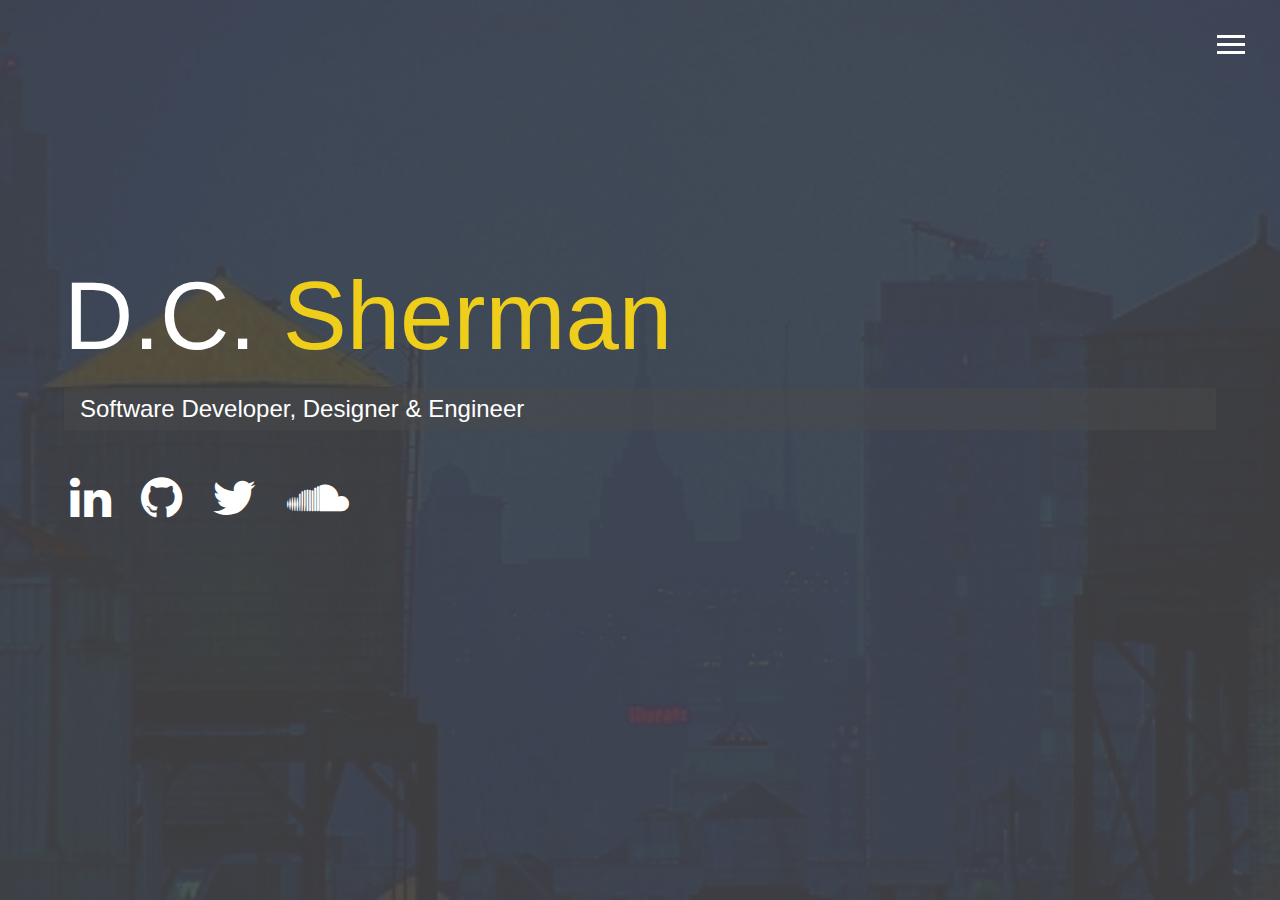
<file: index.html>
<!DOCTYPE html>
<html lang="en">

<head>
  <meta charset="UTF-8">
  <meta name="viewport" content="width=device-width, initial-scale=1.0">
  <meta http-equiv="X-UA-Compatible" content="ie=edge">
  <link rel="stylesheet" href="fonts/font-awesome.min.css">
  <link rel="stylesheet" href="css/main.css">
  <title>Welcome To My Portfolio</title>
</head>

<body id="bg-img">
  <header>
    <div class="menu-btn">
      <div class="btn-line"></div>
      <div class="btn-line"></div>
      <div class="btn-line"></div>
    </div>

    <nav class="menu">
      <div class="menu-branding">
        <div class="portrait"></div>
      </div>
      <ul class="menu-nav">
        <li class="nav-item current">
          <a href="index.html" class="nav-link">
            Home
          </a>
        </li>
        <li class="nav-item">
          <a href="about.html" class="nav-link">
            About Me
          </a>
        </li>
        <li class="nav-item">
          <a href="work.html" class="nav-link">
            My Work
          </a>
        </li>
        <li class="nav-item">
          <a href="contact.html" class="nav-link">
            How To Reach Me
          </a>
        </li>
      </ul>
    </nav>
  </header>

  <main id="home">
    <h1 class="lg-heading">
      D.C.
      <span class="text-secondary">Sherman</span>
    </h1>
    <h2 class="sm-heading">
      Software Developer, Designer & Engineer
    </h2>
    <div class="icons">
      <a href="https://linkedin.com/in/dcsherman1" class="icon fa-linkedin fa-3x"></a>
      <a href="#" class="icon fa-blank fa-3x"></a>
      <a href="https://github.com/dcsherman" class="icon fa-github fa-3x"></a>
      <a href="#" class="icon fa-blank fa-3x"></a>
      <a href="https://twitter.com/TheeDCSherman" class="icon fa-twitter fa-3x"></a>
      <a href="#" class="icon fa-blank fa-3x"></a>
      <a href="https://soundcloud.com/user-241477796" class="icon fa-soundcloud fa-3x"></a>
    </div>
  </main>

  <script src="js/main.js"></script>
</body>

</html>
</file>
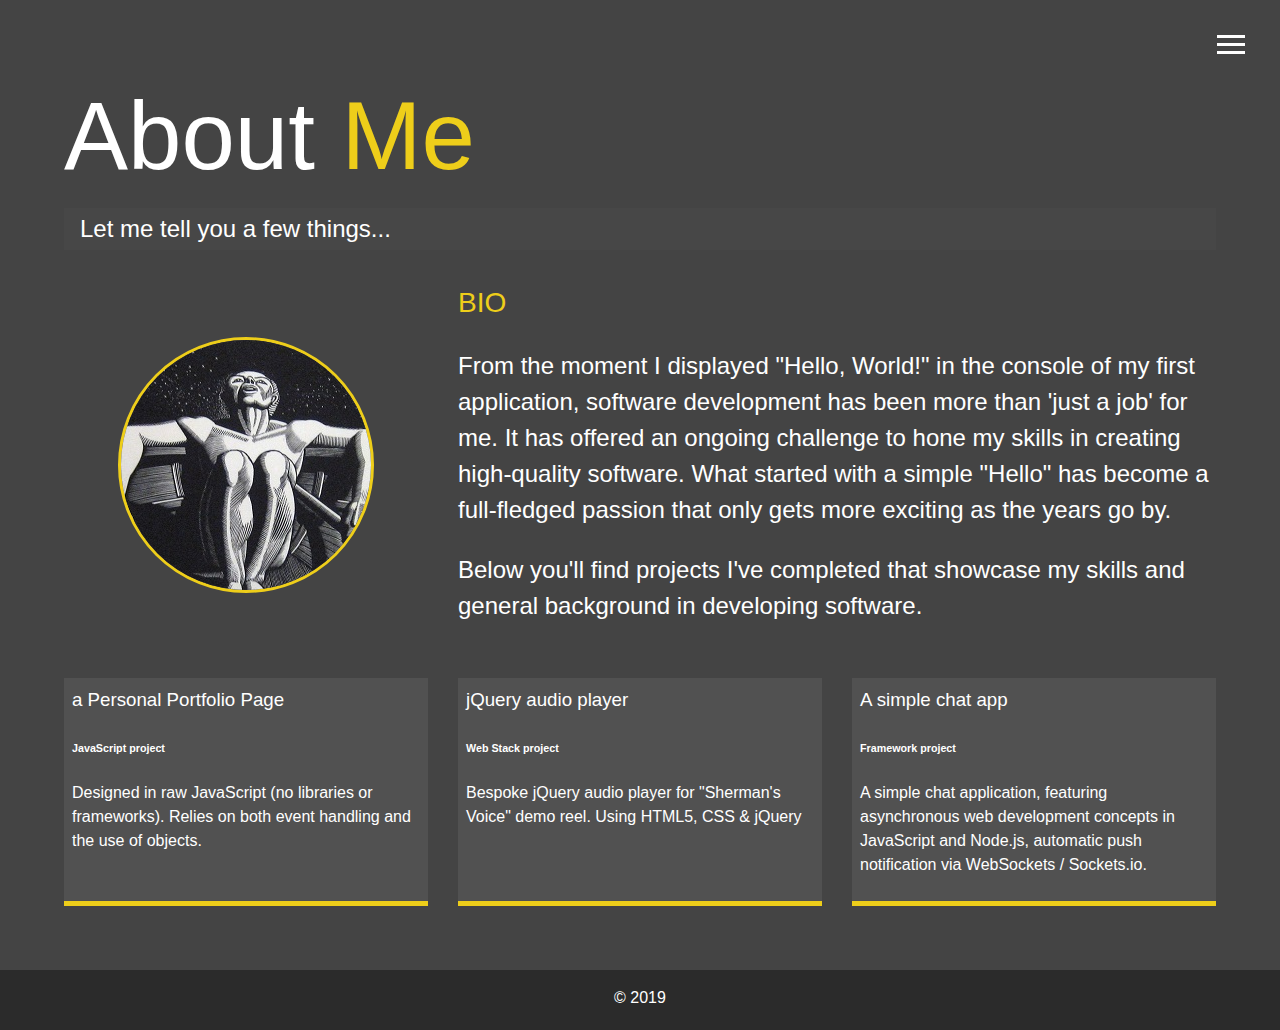
<file: about.html>
<!DOCTYPE html>
<html lang="en">

<head>
  <meta charset="UTF-8">
  <meta name="viewport" content="width=device-width, initial-scale=1.0">
  <meta http-equiv="X-UA-Compatible" content="ie=edge">
  <link rel="stylesheet" href="fonts/font-awesome.min.css">
  <link rel="stylesheet" href="css/main.css">
  <title>About Me</title>
</head>

<body>
  <header>
    <div class="menu-btn">
      <div class="btn-line"></div>
      <div class="btn-line"></div>
      <div class="btn-line"></div>
    </div>

    <nav class="menu">
      <div class="menu-branding">
        <div class="portrait"></div>
      </div>
      <ul class="menu-nav">
        <li class="nav-item">
          <a href="index.html" class="nav-link">
            Home
          </a>
        </li>
        <li class="nav-item current">
          <a href="about.html" class="nav-link">
            About Me
          </a>
        </li>
        <li class="nav-item">
          <a href="work.html" class="nav-link">
            My Work
          </a>
        </li>
        <li class="nav-item">
          <a href="contact.html" class="nav-link">
            How To Reach Me
          </a>
        </li>
      </ul>
    </nav>
  </header>

  <main id="about">
    <h1 class="lg-heading">
      About
      <span class="text-secondary">Me</span>
    </h1>
    <h2 class="sm-heading">
      Let me tell you a few things...
    </h2>
    <div class="about-info">
      <img src="img/Drifter250.jpg" alt="D.C. Sherman" class="bio-image">

      <div class="bio">
        <h3 class="text-secondary">BIO</h3>
        <p>From the moment I displayed "Hello, World!" in the console of my first application, software development has been more than 'just a job' for me. It has offered an ongoing challenge to hone my skills in creating high-quality software. What started with a simple "Hello" has become a full-fledged passion that only gets more exciting as the years go by.</p>
        <p>Below you'll find projects I've completed that showcase my skills and general background in developing software.</p>
      </div>

      <div class="job job-1">
        <h3>a Personal Portfolio Page</h3>
        <h6>JavaScript project</h6>
        <p>Designed in raw JavaScript (no libraries or frameworks). Relies on both event handling and the use of objects.</p>
      </div>

      <div class="job job-2">
        <h3>jQuery audio player</h3>
        <h6>Web Stack project</h6>
        <p>Bespoke jQuery audio player for "Sherman's Voice" demo reel. Using HTML5, CSS & jQuery</p>
      </div>

      <div class="job job-3">
        <h3>A simple chat app</h3>
        <h6>Framework project</h6>
        <p>A simple chat application, featuring asynchronous web development concepts in JavaScript and Node.js, automatic push notification via WebSockets / Sockets.io.</p>
      </div>
    </div>
  </main>

  <footer id="main-footer">
    &copy; 2019
  </footer>

  <script src="js/main.js"></script>
</body>

</html>
</file>
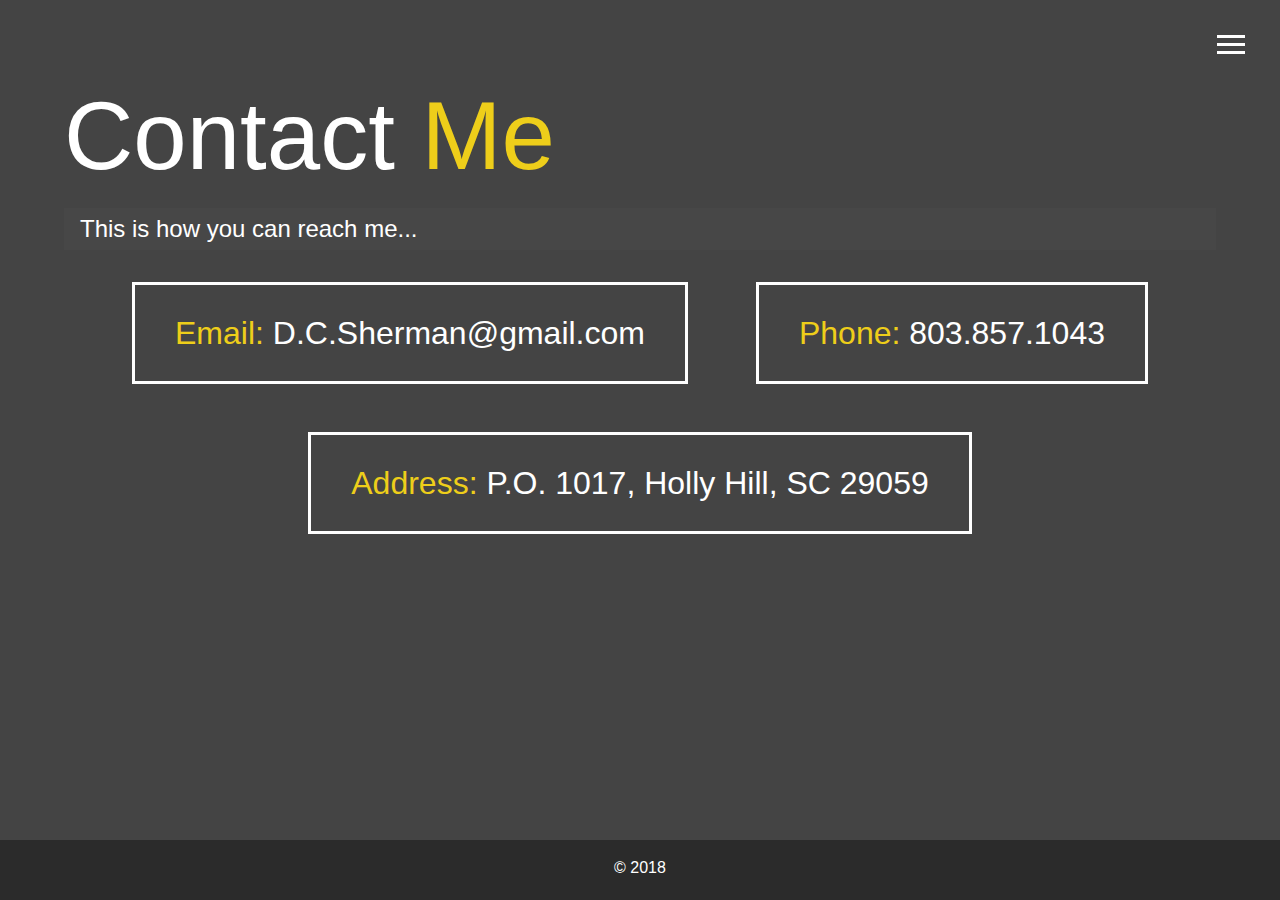
<file: contact.html>
<!DOCTYPE html>
<html lang="en">

<head>
  <meta charset="UTF-8">
  <meta name="viewport" content="width=device-width, initial-scale=1.0">
  <meta http-equiv="X-UA-Compatible" content="ie=edge">
  <link rel="stylesheet" href="fonts/font-awesome.min.css">
  <link rel="stylesheet" href="css/main.css">
  <title>Contact Me</title>
</head>

<body>
  <header>
    <div class="menu-btn">
      <div class="btn-line"></div>
      <div class="btn-line"></div>
      <div class="btn-line"></div>
    </div>

    <nav class="menu">
      <div class="menu-branding">
        <div class="portrait"></div>
      </div>
      <ul class="menu-nav">
        <li class="nav-item">
          <a href="index.html" class="nav-link">
            Home
          </a>
        </li>
        <li class="nav-item">
          <a href="about.html" class="nav-link">
            About Me
          </a>
        </li>
        <li class="nav-item">
          <a href="work.html" class="nav-link">
            My Work
          </a>
        </li>
        <li class="nav-item current">
          <a href="contact.html" class="nav-link">
            How To Reach Me
          </a>
        </li>
      </ul>
    </nav>
  </header>

  <main id="contact">
    <h1 class="lg-heading">
      Contact
      <span class="text-secondary">Me</span>
    </h1>
    <h2 class="sm-heading">
      This is how you can reach me...
    </h2>
    <div class="boxes">
      <div>
        <span class="text-secondary">Email: </span> D.C.Sherman@gmail.com
      </div>
      <div>
        <span class="text-secondary">Phone: </span>  803.857.1043
      </div>
      <div>
        <span class="text-secondary">Address: </span> P.O. 1017, Holly Hill, SC 29059
      </div>
    </div>
  </main>

  <footer id="main-footer">
    &copy; 2018
  </footer>

  <script src="js/main.js"></script>
</body>

</html>
</file>
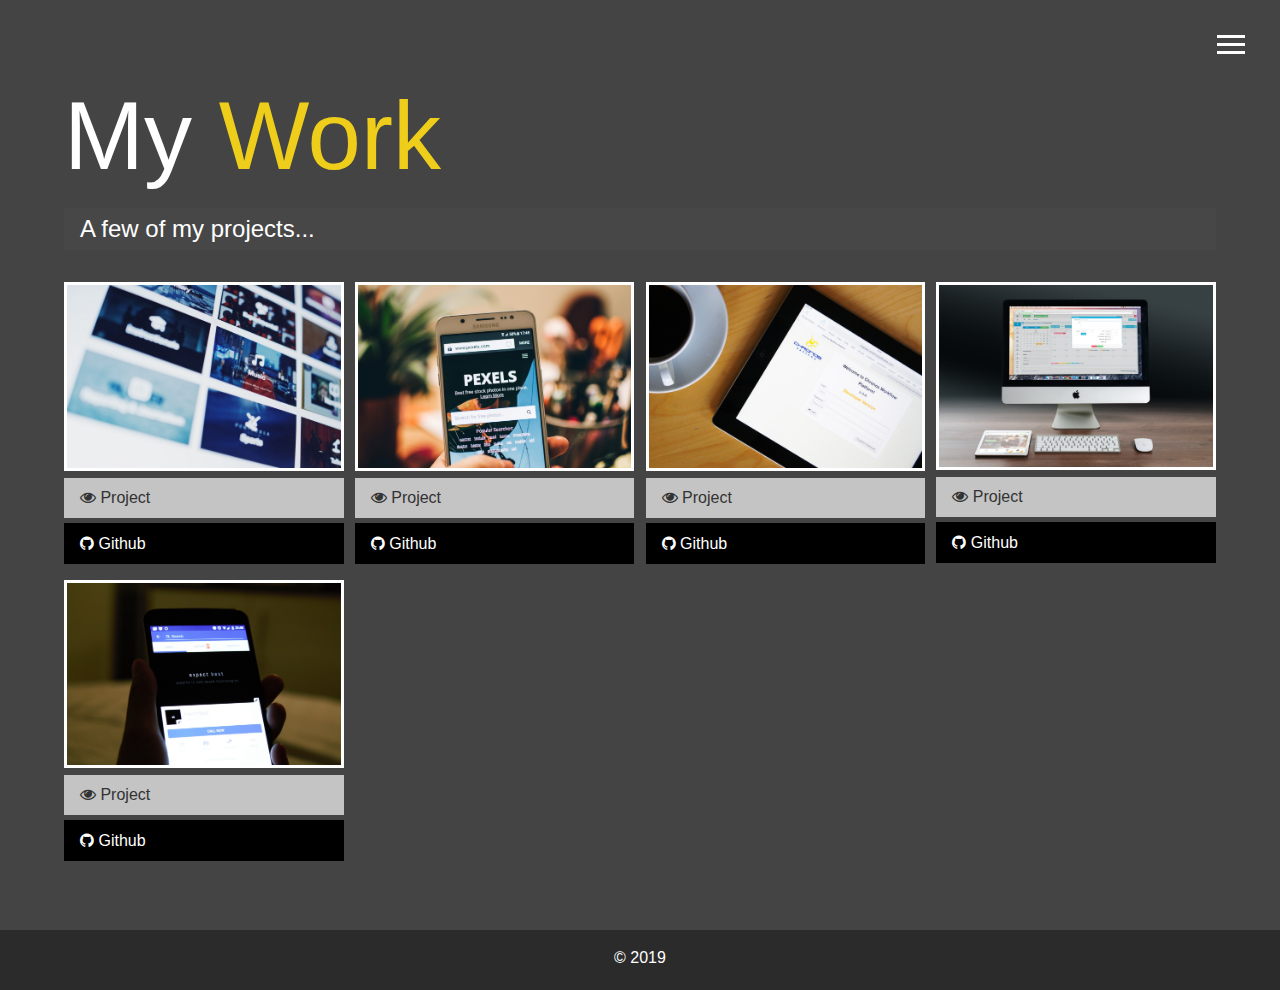
<file: work.html>
<!DOCTYPE html>
<html lang="en">

<head>
  <meta charset="UTF-8">
  <meta name="viewport" content="width=device-width, initial-scale=1.0">
  <meta http-equiv="X-UA-Compatible" content="ie=edge">
  <link rel="stylesheet" href="fonts/font-awesome.min.css">
  <link rel="stylesheet" href="css/main.css">
  <title>View My Work</title>
</head>

<body>
  <header>
    <div class="menu-btn">
      <div class="btn-line"></div>
      <div class="btn-line"></div>
      <div class="btn-line"></div>
    </div>

    <nav class="menu">
      <div class="menu-branding">
        <div class="portrait"></div>
      </div>
      <ul class="menu-nav">
        <li class="nav-item">
          <a href="index.html" class="nav-link">
            Home
          </a>
        </li>
        <li class="nav-item">
          <a href="about.html" class="nav-link">
            About Me
          </a>
        </li>
        <li class="nav-item current">
          <a href="work.html" class="nav-link">
            My Work
          </a>
        </li>
        <li class="nav-item">
          <a href="contact.html" class="nav-link">
            How To Reach Me
          </a>
        </li>
      </ul>
    </nav>
  </header>

  <main id="work">
    <h1 class="lg-heading">
      My
      <span class="text-secondary">Work</span>
    </h1>
    <h2 class="sm-heading">
      A few of my projects...
    </h2>
    <div class="projects">
      <div class="item">
        <a href="#!">
          <img src="img/projects/project1.jpg" alt="Project">
        </a>
        <a href="#" class="btn-light">
          <i class="fa fa-eye"></i> Project
        </a>
        <a href="#" class="btn-dark">
          <i class="icon fa-github"></i> Github
        </a>
      </div>
      <div class="item">
        <a href="#!">
          <img src="img/projects/project2.jpg" alt="Project">
        </a>
        <a href="#" class="btn-light">
          <i class="fa fa-eye"></i> Project
        </a>
        <a href="#" class="btn-dark">
          <i class="icon fa-github"></i> Github
        </a>
      </div>
      <div class="item">
        <a href="#!">
          <img src="img/projects/project3.jpg" alt="Project">
        </a>
        <a href="#" class="btn-light">
          <i class="fa fa-eye"></i> Project
        </a>
        <a href="#" class="btn-dark">
          <i class="icon fa-github"></i> Github
        </a>
      </div>
      <div class="item">
        <a href="#!">
          <img src="img/projects/project4.jpg" alt="Project">
        </a>
        <a href="#" class="btn-light">
          <i class="fa fa-eye"></i> Project
        </a>
        <a href="#" class="btn-dark">
          <i class="icon fa-github"></i> Github
        </a>
      </div>
      <div class="item">
        <a href="#!">
          <img src="img/projects/project5.jpg" alt="Project">
        </a>
        <a href="#" class="btn-light">
          <i class="fa fa-eye"></i> Project
        </a>
        <a href="#" class="btn-dark">
          <i class="icon fa-github"></i> Github
        </a>
      </div>
    </div>
  </main>

  <footer id="main-footer">
    &copy; 2019
  </footer>

  <script src="js/main.js"></script>
</body>

</html>
</file>
<file: css/main.css>
.menu-btn {
  position: absolute;
  z-index: 3;
  right: 35px;
  top: 35px;
  cursor: pointer;
  transition: all 0.5s ease-out; }
  .menu-btn .btn-line {
    width: 28px;
    height: 3px;
    margin: 0 0 5px 0;
    background: #fff;
    transition: all 0.5s ease-out; }
  .menu-btn.close {
    transform: rotate(180deg); }
    .menu-btn.close .btn-line:nth-child(1) {
      transform: rotate(45deg) translate(5px, 5px); }
    .menu-btn.close .btn-line:nth-child(2) {
      opacity: 0; }
    .menu-btn.close .btn-line:nth-child(3) {
      transform: rotate(-45deg) translate(7px, -6px); }

.menu {
  position: fixed;
  top: 0;
  width: 100%;
  opacity: 0.9;
  visibility: hidden; }
  .menu.show {
    visibility: visible; }
  .menu-branding, .menu-nav {
    display: flex;
    flex-flow: column wrap;
    align-items: center;
    justify-content: center;
    float: left;
    width: 50%;
    height: 100vh;
    overflow: hidden; }
  .menu-nav {
    margin: 0;
    padding: 0;
    background: #373737;
    list-style: none;
    transform: translate3d(0, -100%, 0);
    transition: all 0.5s ease-out; }
    .menu-nav.show {
      transform: translate3d(0, 0, 0); }
  .menu-branding {
    background: #444;
    transform: translate3d(0, 100%, 0);
    transition: all 0.5s ease-out; }
    .menu-branding.show {
      transform: translate3d(0, 0, 0); }
    .menu-branding .portrait {
      width: 250px;
      height: 250px;
      background: url("../img/Drifter250.jpg");
      border-radius: 50%;
      border: solid 3px #eece1a; }
  .menu .nav-item {
    transform: translate3d(600px, 0, 0);
    transition: all 0.5s ease-out; }
    .menu .nav-item.show {
      transform: translate3d(0, 0, 0); }
    .menu .nav-item.current > a {
      color: #eece1a; }
  .menu .nav-link {
    display: inline-block;
    position: relative;
    font-size: 30px;
    text-transform: uppercase;
    padding: 1rem 0;
    font-weight: 300;
    color: #fff;
    text-decoration: none;
    transition: all 0.5s ease-out; }
    .menu .nav-link:hover {
      color: #eece1a; }

.nav-item:nth-child(1) {
  transition-delay: 0.1s; }

.nav-item:nth-child(2) {
  transition-delay: 0.2s; }

.nav-item:nth-child(3) {
  transition-delay: 0.3s; }

.nav-item:nth-child(4) {
  transition-delay: 0.4s; }

* {
  box-sizing: border-box; }

body {
  background: #444;
  color: #fff;
  height: 100%;
  margin: 0;
  font-family: 'Segoe UI', Tahoma, Geneva, Verdana, sans-serif;
  line-height: 1.5; }
  body#bg-img {
    background: url(../img/cityscape.jpg);
    background-attachment: fixed;
    background-size: cover; }
    body#bg-img:after {
      content: '';
      position: absolute;
      top: 0;
      right: 0;
      width: 100%;
      height: 100%;
      z-index: -1;
      background: rgba(68, 68, 68, 0.9); }

h1,
h2,
h3 {
  margin: 0;
  font-weight: 400; }
  h1.lg-heading,
  h2.lg-heading,
  h3.lg-heading {
    font-size: 6rem; }
  h1.sm-heading,
  h2.sm-heading,
  h3.sm-heading {
    margin-bottom: 2rem;
    padding: 0.2rem 1rem;
    background: rgba(73, 73, 73, 0.5); }

a {
  color: #fff;
  text-decoration: none; }

header {
  position: fixed;
  z-index: 2;
  width: 100%; }

.text-secondary {
  color: #eece1a; }

main {
  padding: 4rem;
  min-height: calc(100vh - 60px); }
  main .icons {
    margin-top: 1rem; }
    main .icons a {
      padding: 0.4rem; }
      main .icons a:hover {
        color: #eece1a;
        transition: all 0.5s ease-out; }
  main#home {
    overflow: hidden; }
    main#home h1 {
      margin-top: 20vh; }

.about-info {
  display: grid;
  grid-gap: 30px;
  grid-template-areas: 'bioimage bio bio' 'job1 job2 job3';
  grid-template-columns: repeat(3, 1fr); }
  .about-info .bio-image {
    grid-area: bioimage;
    margin: auto;
    border-radius: 50%;
    border: #eece1a 3px solid; }
  .about-info .bio {
    grid-area: bio;
    font-size: 1.5rem; }
  .about-info .job-1 {
    grid-area: job1; }
  .about-info .job-2 {
    grid-area: job2; }
  .about-info .job-3 {
    grid-area: job3; }
  .about-info .job {
    background: #515151;
    padding: 0.5rem;
    border-bottom: #eece1a 5px solid; }

* Icon */

.icon {
	text-decoration: none;
	border-bottom: none;
	position: relative;
}

.icon:before {
		-moz-osx-font-smoothing: grayscale;
		-webkit-font-smoothing: antialiased;
		font-family: FontAwesome;
		font-style: normal;
		font-weight: normal;
		text-transform: none !important;
}

.icon > .label {
	display: none;
}

.projects {
  display: grid;
  grid-gap: 0.7rem;
  grid-template-columns: repeat(3, 1fr); }
  .projects img {
    width: 100%;
    border: 3px #fff solid; }
    .projects img:hover {
      opacity: 0.5;
      border-color: #eece1a;
      transition: all 0.5s ease-out; }

.boxes {
  display: flex;
  flex-wrap: wrap;
  justify-content: space-evenly;
  align-items: center;
  margin-top: 1rem; }
  .boxes div {
    font-size: 2rem;
    border: 3px #fff solid;
    padding: 1.5rem 2.5rem;
    margin-bottom: 3rem;
    transition: all 0.5s ease-out; }
    .boxes div:hover {
      padding: 0.5rem 1.5rem;
      background: #eece1a;
      color: #000; }
      .boxes div:hover span {
        color: #000; }

.btn, .btn-dark, .btn-light {
  display: block;
  padding: 0.5rem 1rem;
  border: 0;
  margin-bottom: 0.3rem; }
  .btn:hover, .btn-dark:hover, .btn-light:hover {
    background: #eece1a;
    color: #000; }

.btn-dark {
  background: black;
  color: #fff; }

.btn-light {
  background: #c4c4c4;
  color: #333; }

#main-footer {
  text-align: center;
  padding: 1rem;
  background: #2b2b2b;
  color: #fff;
  height: 60px; }

@media screen and (min-width: 1171px) {
  .projects {
    grid-template-columns: repeat(4, 1fr); } }

@media screen and (min-width: 769px) and (max-width: 1170px) {
  .projects {
    grid-template-columns: repeat(3, 1fr); } }

@media screen and (max-width: 768px) {
  main {
    align-items: center;
    text-align: center; }
    main .lg-heading {
      line-height: 1;
      margin-bottom: 1rem; }
  ul.menu-nav,
  div.menu-branding {
    float: none;
    width: 100%;
    min-height: 0; }
    ul.menu-nav.show,
    div.menu-branding.show {
      transform: translate3d(0, 0, 0); }
  .menu-nav {
    height: 75vh;
    transform: translate3d(-100%, 0, 0);
    font-size: 24px; }
  .menu-branding {
    height: 25vh;
    transform: translate3d(100%, 0, 0); }
    .menu-branding .portrait {
      background: url("../img/Drifter150.jpg");
      width: 150px;
      height: 150px; }
  .about-info {
    grid-template-areas: 'bioimage' 'bio' 'job1' 'job2' 'job3';
    grid-template-columns: 1fr; }
  .projects {
    grid-template-columns: repeat(2, 1fr); } }

@media screen and (max-width: 500px) {
  main {
    padding: 2rem; }
    main #home h1 {
      margin-top: 10vh; }
    main .lg-heading {
      margin-top: 1rem;
      font-size: 5rem; }
  .projects {
    grid-template-columns: 1fr; } }
</file>
